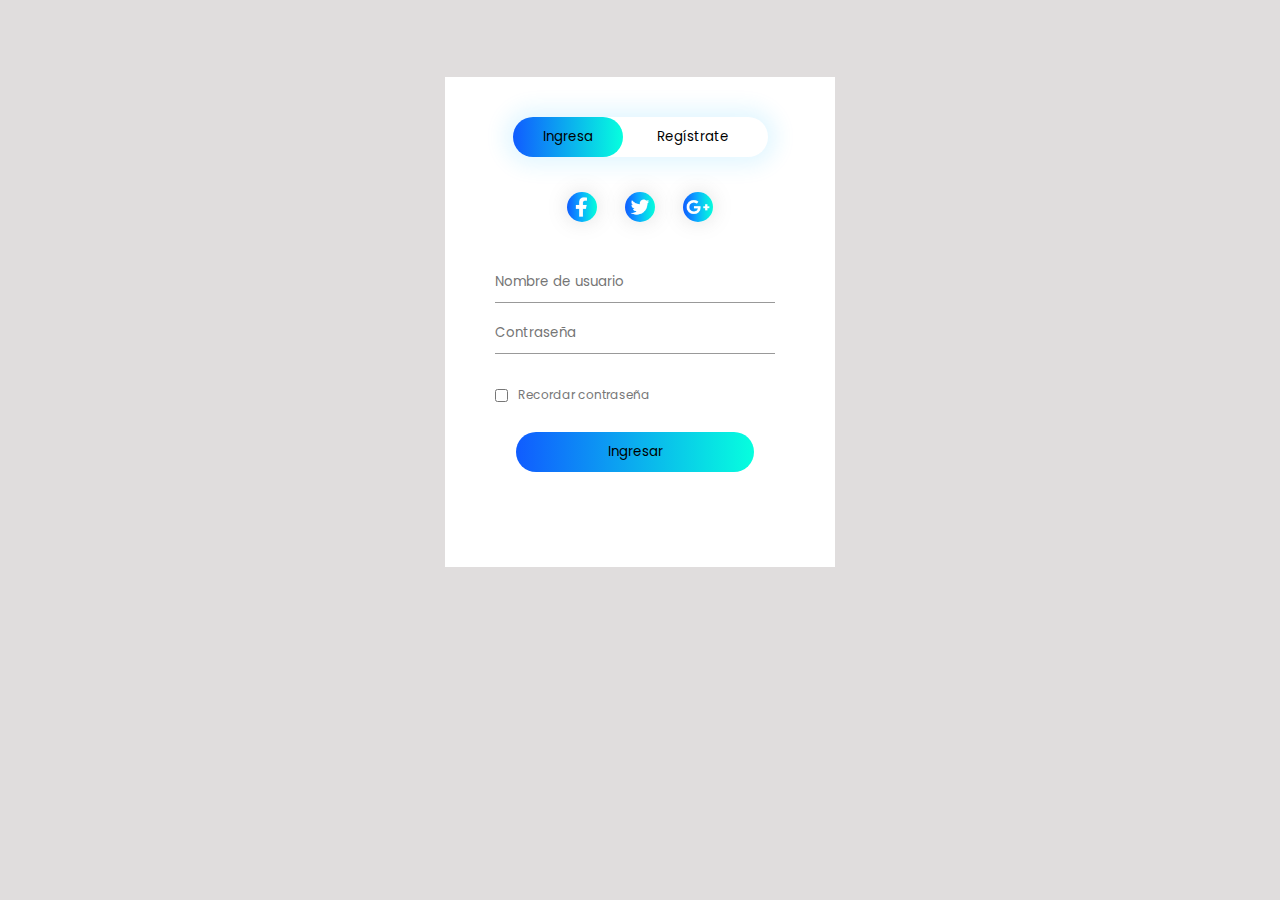
<file: Formularios/Sign-form2/index.html>
<!DOCTYPE html>
<html lang="es">
<head>
    <meta charset="UTF-8">
    <meta http-equiv="X-UA-Compatible" content="IE=edge">
    <meta name="viewport" content="width=device-width, initial-scale=1.0">
    <link rel="stylesheet" href="styles.css">
    <title>Formulario de acceso by Ivancho</title>
</head>
<body>
    <div class="hero">
        <div class="form-box">
            <div class="button-box">
                <div id="btn"></div>
                <button type="button" class="toggle-btn" onclick="login()">Ingresa</button>
                <button type="button" class="toggle-btn" onclick="register()">Regístrate</button>
            </div>
            <div class="social-icons">
                <img src="img/fb.png">
                <img src="img/tw.png">
                <img src="img/gp.png">
            </div>
            <form id="login" class="input-group">
                <input type="text" class="input-field" placeholder="Nombre de usuario" required>
                <input type="text" class="input-field" placeholder="Contraseña" required>
                <input type="checkbox" class="checkbox"><span>Recordar contraseña</span>
                <button type="submit" class="submit-btn">Ingresar</button>
            </form>
            <form id="register" class="input-group">
                <input type="text" class="input-field" placeholder="Nombre de usuario" required>
                <input type="email" class="input-field" placeholder="Correo electrónico" required>
                <input type="text" class="input-field" placeholder="Contraseña" required>
                <input type="checkbox" class="checkbox"><span>Acepto términos y condiciones</span>
                <button type="submit" class="submit-btn">Registrarme</button>
            </form>
        </div>
    </div>
    <script src="index.js" charset="UTF-8" type="text/javascript"></script>
</body>
</html>
</file>
<file: Formularios/Sign-form2/styles.css>
@import url("https://fonts.googleapis.com/css2?family=Poppins:wght@200;300;400;500;600;700;800&display=swap");

:root {
    --clr-light: #FFFFFF;
    --clr-light-gray: #e0dddd;
    --clr-dark: #1D1D1D;
    --clr-dark-pale: #292929;
    --clr-accent-1: #105CFF;
    --clr-accent-2: #06FFDE;

    --background: var(--clr-light);
    --background-cont: var(--clr-light-gray);
    --foreground: var(--clr-dark);
}

* {
    margin: 0;
    padding: 0;
    font-family: 'Poppins', sans-serif;
}

.hero {
    height: 100%;
    width: 100%;
    background-color: var(--background-cont);
    position: absolute;
}

.form-box {
    width: 380px;
    height: 480px;
    position: relative;
    margin: 6% auto;
    background: var(--background);
    padding: 5px;
    overflow: hidden;
}

.button-box {
    width: 255px;
    margin: 35px auto;
    position: relative;
    box-shadow: 0 0 20px 9px #24c1ff1f;
    border-radius: 30px;
}

.toggle-btn {
    padding: 10px 30px;
    cursor: pointer;
    background: transparent;
    border: 0;
    outline: none;
    position: relative;
}

#btn {
    top: 0;
    left: 0;
    position: absolute;
    width: 110px;
    height: 100%;
    background: linear-gradient(to right, var(--clr-accent-1), var(--clr-accent-2));
    border-radius: 30px;
    transition: .5s;
}

.social-icons {
    margin: 30px auto;
    text-align: center;
}

.social-icons img {
    width: 30px;
    margin: 0 12px;
    box-shadow: 0 0 20px 0 #7f7f7f3d;
    cursor: pointer;
    border-radius: 50%;
}

.input-group {
    top: 180px;
    position: absolute;
    width: 280px;
    transition: .5s;
}

.input-field {
    width: 100%;
    padding: 10px 0;
    margin: 5px 0;
    border-left: 0;
    border-top: 0;
    border-right: 0;
    border-bottom: 1px solid #999;
    outline: none;
    background: transparent;
}

.submit-btn {
    width: 85%;
    padding: 10px 30px;
    cursor: pointer;
    display: block;
    margin: auto;
    background: linear-gradient(to right, var(--clr-accent-1), var(--clr-accent-2));
    border: 0;
    outline: none;
    border-radius: 30px;
}

.checkbox {
    margin: 30px 10px 30px 0;
}

span {
    color: #777;
    font-size: 12px;
    bottom: 68px;
    position: absolute;
}

#login {
    left: 50px;
}

#register {
    left: 450px;
}
</file>
